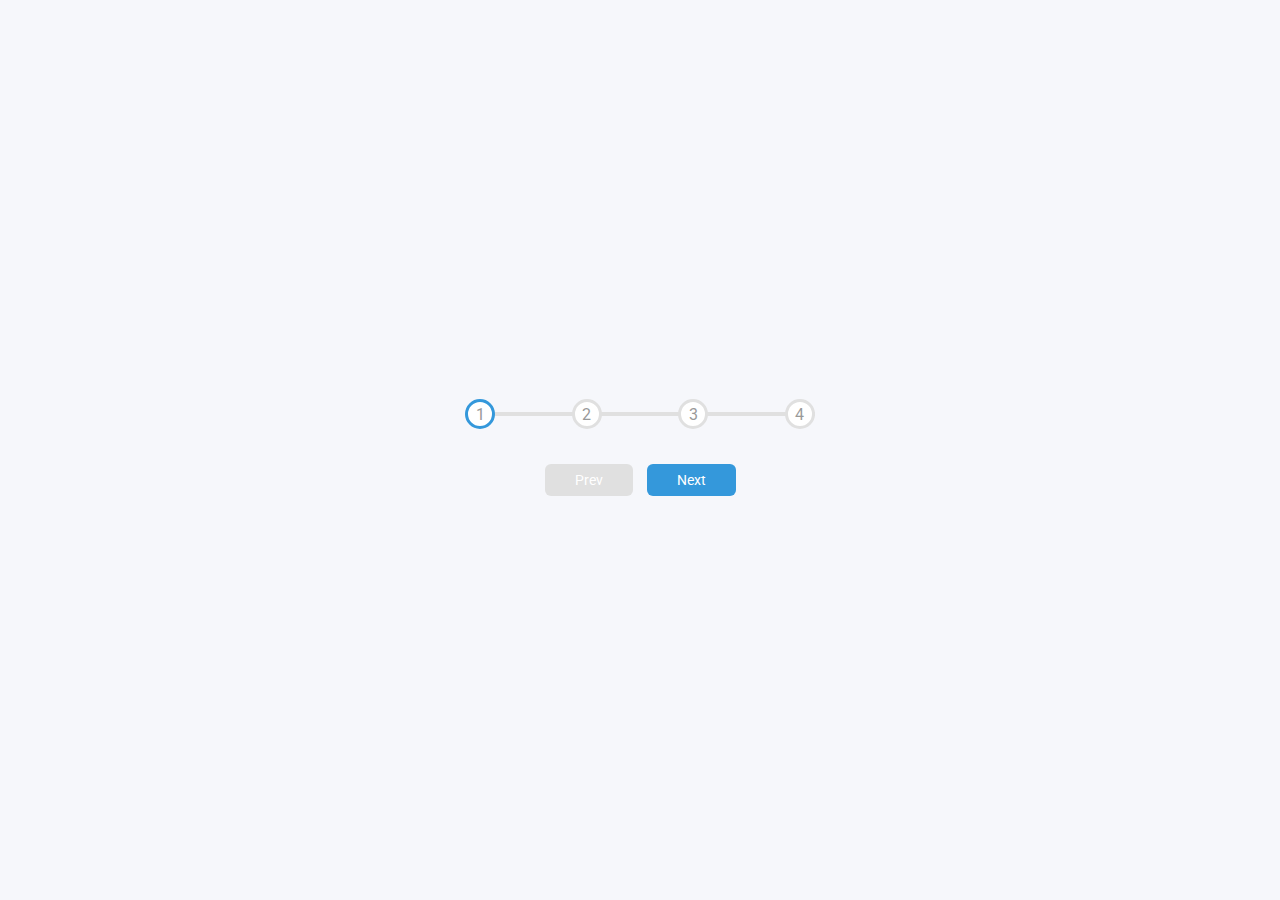
<file: day2-progress-steps/index.html>
<!DOCTYPE html>
<html lang="en">
  <head>
    <meta charset="UTF-8" />
    <meta name="viewport" content="width=device-width, initial-scale=1" />
    <link href="./style.css" rel="stylesheet" />
    <title>Progress Steps</title>
  </head>
  <body>
    <div class="container">
      <div class="progress-container">
        <!-- .div#progress allows to show blue line progress -->
        <div class="progress" id="progress"></div>
        <div class="circle active">1</div>
        <div class="circle">2</div>
        <div class="circle">3</div>
        <div class="circle">4</div>
      </div>
      <button class="btn" id="prev" disabled>Prev</button>
      <button class="btn" id="next">Next</button>
    </div>
    <script src="./script.js"></script>
  </body>
</html>
</file>
<file: day2-progress-steps/style.css>
@import url("https://fonts.googleapis.com/css2?family=Roboto:wght@400;700&display=swap");

:root {
  --line-border-fill: #3498db;
  --line-empty-fill: #e0e0e0;
}
* {
  box-sizing: border-box;
}

body {
  background-color: #f6f7fb;
  font-family: "Roboto", sans-serif;
  display: flex;
  align-items: center;
  justify-content: center;
  height: 100vh;
  overflow: hidden;
  margin: 0;
}

.container {
  text-align: center;
}

.progress-container {
  display: flex;
  justify-content: space-between;
  position: relative;
  margin-bottom: 30px;
  max-width: 100%;
  width: 350px;
}

.progress-container::before {
  content: "";
  background-color: var(--line-empty-fill);
  position: absolute;
  top: 50%;
  left: 0;
  height: 4px;
  width: 100%;
  transform: translateY(-50%);
  z-index: -1;
}

.progress {
  background-color: var(--line-border-fill);
  position: absolute;
  top: 50%;
  left: 0;
  height: 4px;
  width: 0%;
  transform: translateY(-50%);
  z-index: -1;
  transition: 0.4s ease;
}

.circle {
  background-color: #fff;
  color: #999;
  height: 30px;
  width: 30px;
  border-radius: 50%;
  display: flex;
  align-items: center;
  justify-content: center;
  border: 3px solid var(--line-empty-fill);
  transition: 0.4s ease;
}

.circle.active {
  border-color: var(--line-border-fill);
}

.btn {
  background-color: var(--line-border-fill);
  color: #fff;
  border: none;
  border-radius: 6px;
  cursor: pointer;
  padding: 8px 30px;
  margin: 5px;
  font-family: inherit;
  font-size: 14px;
}

.btn:active {
  transform: scale(0.9);
}

.btn:focus {
  outline: 0;
}

.btn:disabled {
  background-color: var(--line-empty-fill);
  cursor: not-allowed;
  transform: scale(1);
}
</file>
